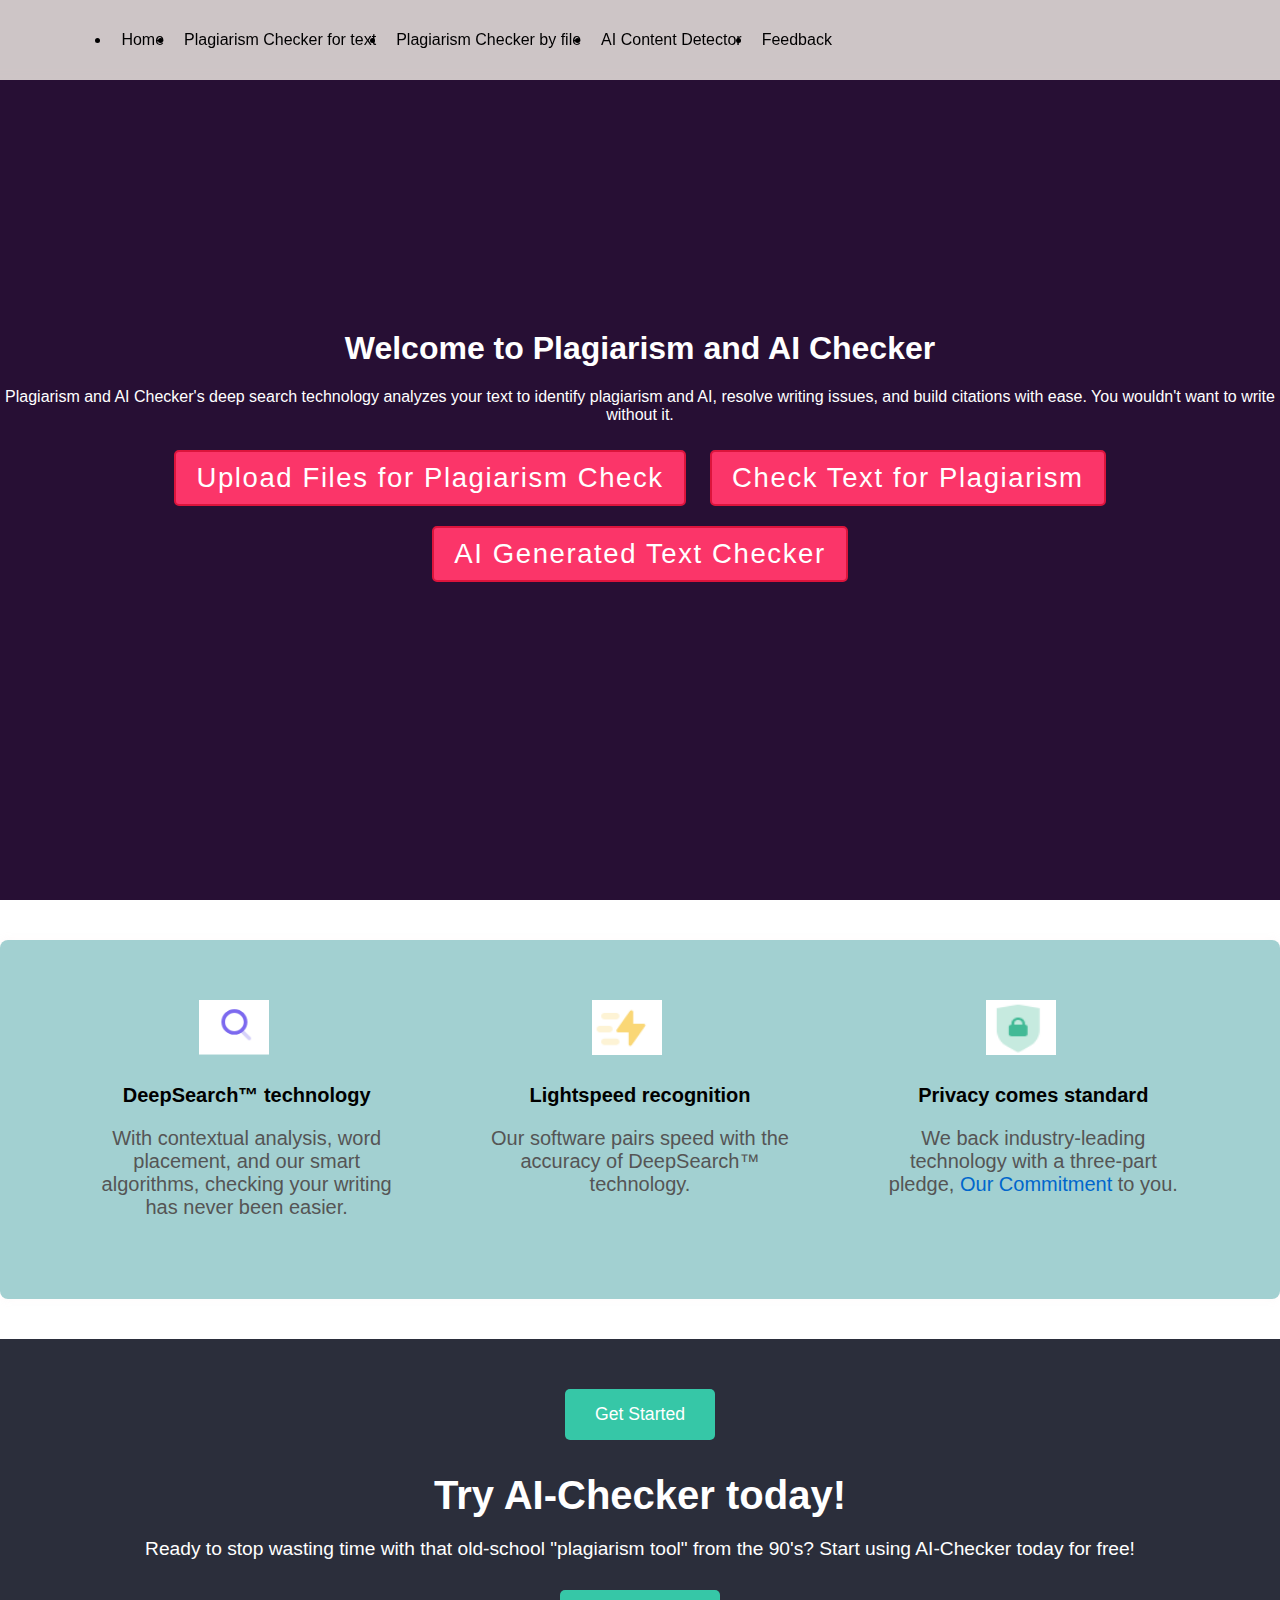
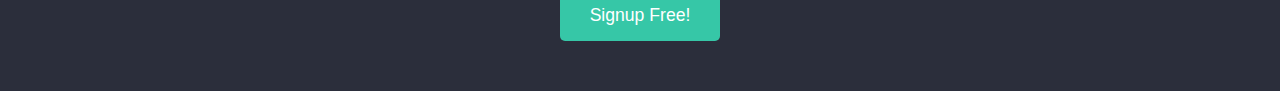
<file: templates/index.html>
<!DOCTYPE html>
<html lang="en">
<head>
    <meta charset="UTF-8">
    <meta name="viewport" content="width=device-width, initial-scale=1.0">
    <title>Plagiarism and AI Checker</title>
    <meta name="description" content="Plagiarism and AI Checker uses advanced technology to analyze your text, identify plagiarism, and resolve writing issues.">
    <style>
        html, body {
            margin: 0;
            padding: 0;
            height: 100%;
            width: 100%;
            font-family: Arial, sans-serif;
        }
        /* Navbar Styles */
        .navbar {
    background: rgba(248, 243, 235, 0.8); /* Adding some transparency */
    backdrop-filter: blur(5px);
    -webkit-backdrop-filter: blur(5px); /* Adding WebKit prefix */
    padding: 12px 12%;
    position: fixed;
    top: 0;
    right: 0;
    width: 100%;
    z-index: 1000; /* Adjust this if needed */
    align-items: center;
    justify-content: space-between;
    display: flex;
    transition: all .50s ease;
}

.navbar-container {
    display: flex;
    justify-content: space-between;
    align-items: center;
}

.navbar-logo {
    color: black;
    font-size: 24px;
    text-decoration: none;
    font-weight: bold;
    display: flex;
    align-items: center;
}

.navbar-logo img{
    width: 25%;
    max-height: 35%;
    opacity: 85%;;
}

.navbar-menu {
    display: flex;
}

.navbar-menu a {
    color: black;
    text-decoration: none;
    font-size: 16px;
    font-weight: 500;
    padding: 5px 0px;
    margin: 0px 30px;
    transition: color 0.3s ease;
    justify-content: center;
}

.navbar-menu a:hover {
    color: crimson;
}

.navbar-menu a.active {
    color: crimson;
}
.main{
    display: flex;
    align-items: center;
}
.main a{
    margin-right: 25px;
    margin-left: 10px;
    color: black;
    font-size: 1.1 rem;
    font-weight: 500;
    transition: all .50s ease;
}
.user{
   display: flex;
   align-items: center;
   }

.user i{
   color: crimson;
   font-size: 28px;
   margin-right: 7px;  
   }

.main a:hover{
   color: crimson;
   }
#menu-icon{
    font-size: 35px;
    color: black;
    cursor: pointer;
    z-index: 10001;
    display: none;
    }

 @media (max-width: 1280px){
  navbar{
    padding: 14px 2%;
    transition: .2s;
  }
  .navbar-menu a{
    padding: 10px 0;
    margin: 0px 10px;
  }
 }   

 @media (max-width: 1090px){
    #menu-icon{
        display: block;
    }
    .navbar-menu{
        position: absolute;
        top: 100%;
        right: -100%;
        width: 270px;
        height: 29vh;
        background: crimson;
        display: flex;
        flex-direction: column;
        justify-content: flex-start;
        border-radius: 10px;
        transition: all .50s ease;
    }
    .navbar-menu a{
        display: block;
        margin: 12px 0;
        padding: 0px 25px;
        transition: all .50s ease;
    }
    .navbar a:hover{
        color: black;
        transform: translateY(5px);
    }
    .navbar a.active{
        color: black;
    }
    .navbar-menu .open{
        right: 2%;
    }
}

/* Login and Sign Up Button Styles */
.btn {
   
    background: crimson;
    color: rgb(162, 208, 209);
    font-size: 1.72rem;
    padding: 5px 10px;
    font-weight: 100;
    letter-spacing:  .1rem;
    margin-right: 2px;
    margin-left: 2px;
    border-radius: 4px;
    border: 2px solid crimson;
    transition: transition all 0.5s ease;
}
.btn:hover{
    color: crimson;
    background: none;
    box-shadow: none;
}

/*HERO SECTION*/


        .hero {
            position: relative;
            width: 100%;
            height: 100vh;
            display: flex;
            align-items: center;
            justify-content: center;
            color: white;
            text-align: center;
            background-color: #270f34;
        }

        .hero .content {
            position: relative;
            z-index: 2;
        }

        .cta-buttons .btn {
            display: inline-block;
            margin: 10px;
            padding: 10px 20px;
            color: white;
            background-color: #FB3569;
            text-decoration: none;
            border-radius: 5px;
            transition: background-color 0.3s;
        }

        .cta-buttons .btn:hover {
            background-color: #ff9d76;
        }

        .background {
            position: absolute;
            top: 0;
            left: 0;
            width: 100%;
            height: 100%;
            overflow: hidden;
            z-index: 1;
        }

        .background div {
            position: absolute;
            width: 18vmin;
            height: 18vmin;
            background-color: #51eaea;
            opacity: 0;
            border-radius: 50%;
            animation: animate 12s linear infinite;
        }

        @keyframes animate {
            0%, 95.01%, 100% {
                transform: translate3d(0, 0, 0) scale(1);
                opacity: 0;
            }
            10% {
                opacity: 1;
            }
            95% {
                transform: translate3d(var(--x), var(--y), 35vmin) scale(1.5);
                opacity: 0;
            }
        }

        .background div:nth-child(1) { --x: -20vw; --y: -30vh; background-color: #51eaea; }
        .background div:nth-child(2) { --x: 25vw; --y: -35vh; background-color: #fffde1; }
        .background div:nth-child(3) { --x: -30vw; --y: 45vh; background-color: #ff9d76; }
        .background div:nth-child(4) { --x: 30vw; --y: 35vh; background-color: #FB3569; }
        .background div:nth-child(5) { --x: -25vw; --y: 15vh; background-color: #51eaea; }
        .background div:nth-child(6) { --x: 15vw; --y: -25vh; background-color: #fffde1; }
        .background div:nth-child(7) { --x: -35vw; --y: -45vh; background-color: #ff9d76; }
        .background div:nth-child(8) { --x: 35vw; --y: -15vh; background-color: #FB3569; }
        .background div:nth-child(9) { --x: -15vw; --y: 25vh; background-color: #51eaea; }
        .background div:nth-child(10) { --x: 20vw; --y: 40vh; background-color: #fffde1; }

        .features {
            display: flex;
            flex-wrap: wrap;
            justify-content: center;
            text-align: center;
            padding: 20px 50px;
            background-color: rgb(162, 208, 209);
            border-radius: 8px;
            box-shadow: 0 0 10px rgba(231, 197, 197, 0.1);
            max-width: 1500px;
            margin: 40px auto;
        }

        .feature-item {
            flex: 1;
            min-width: 250px;
            margin: 20px;
            padding: 20px;
        }

        .feature-item .icon {
            font-size: 40px;
            margin-right: 10px;
        }

        .feature-item img {
            width: 70px;
            height: 55px;
            margin-right: 15px;
        }

        .feature-item h3 {
            font-size: 20px;
            margin-bottom: 10px;
        }

        .feature-item p {
            font-size: 20px;
            color: #555;
        }

        .feature-item a {
            color: #0066cc;
            text-decoration: none;
        }

        .feature-item a:hover {
            text-decoration: underline;
        }

        .cta-section {
            background-color: #2b2e3b;
            color: #ffffff;
            text-align: center;
            padding: 50px 20px;
        }

        .cta-section h2 {
            font-size: 2.5em;
            margin-bottom: 20px;
        }

        .cta-section p {
            font-size: 1.2em;
            margin-bottom: 30px;
        }

        .cta-section a,
        .cta-section button {
            display: inline-block;
            padding: 15px 30px;
            background-color: #36c7a7;
            color: #ffffff;
            text-decoration: none;
            font-size: 1.1em;
            border-radius: 5px;
            transition: background-color 0.3s;
            border: none;
            cursor: pointer;
        }

        .cta-section a:hover,
        .cta-section button:hover {
            background-color: #2aa184;
        }

        @media (max-width: 768px) {
            .cta-section h2 {
                font-size: 2em;
            }
            .cta-section p {
                font-size: 1em;
            }
            .cta-section a,
            .cta-section button {
                padding: 10px 20px;
                font-size: 1em;
            }
        }
    </style>
</head>
<body> 
    <!--NAVBAR STYLING-->
    <nav class="navbar">
        <div class="navbar-container">
            <div class="navbar-logo">
                <img src="/static/images.jpeg" alt="logo">
            </div>
            <ul class="navbar-menu">
                <li><a href="index.html">Home</a></li>
                <li><a href="check.html">Plagiarism Checker for text</a></li>
                <li><a href="upload.html">Plagiarism Checker by file </a></li>
                <li><a href="ai_check">AI Content Detector</a></li>
                <li><a href="#">Feedback</a></li>
            </ul>
        </div>
       

    </nav>


    <main>

        <section class="hero">
            <div class="background">
                <div></div>
                <div></div>
                <div></div>
                <div></div>
                <div></div>
                <div></div>
                <div></div>
                <div></div>
                <div></div>
                <div></div>
            </div>
            <div class="content">
                <h1>Welcome to Plagiarism and AI Checker</h1>
                <p>Plagiarism and AI Checker's deep search technology analyzes your text to identify plagiarism and AI, resolve writing issues, and build citations with ease. You wouldn't want to write without it.</p>
                <div class="cta-buttons">
                    <a href="/upload" class="btn check-plagiarism">Upload Files for Plagiarism Check</a>
                    <a href="/check" class="btn check-ai">Check Text for Plagiarism</a>
                    <a href="/ai-check" class="btn check-ai">AI Generated Text Checker</a>
                </div>
            </div>
        </section>

        <!-- Feature Section -->
        <section class="features">
            <div class="feature-item">
                <div class="icon">
                    <img src="/static/deepsearch-icon.png" alt="DeepSearch Icon">
                </div>
                <h3>DeepSearch™ technology</h3>
                <p>With contextual analysis, word placement, and our smart algorithms, checking your writing has never been easier.</p>
            </div>
            <div class="feature-item">
                <div class="icon">
                    <img src="/static/lightspeed-icon.png" alt="Lightspeed Icon">
                </div>
                <h3>Lightspeed recognition</h3>
                <p>Our software pairs speed with the accuracy of DeepSearch™ technology.</p>
            </div>
            <div class="feature-item">
                <div class="icon">
                    <img src="/static/privacy-icon.png" alt="Privacy Icon">
                </div>
                <h3>Privacy comes standard</h3>
                <p>We back industry-leading technology with a three-part pledge, <a href="#">Our Commitment</a> to you.</p>
            </div>
        </section>

        <!-- Footer Section -->
        <div class="cta-section">
            <button>Get Started</button>
            <h2>Try AI-Checker today!</h2>
            <p>Ready to stop wasting time with that old-school "plagiarism tool" from the 90's? Start using AI-Checker today for free!</p>
            <a href="#">Signup Free!</a>
        </div>
    </main>
</body>
</html>
</file>
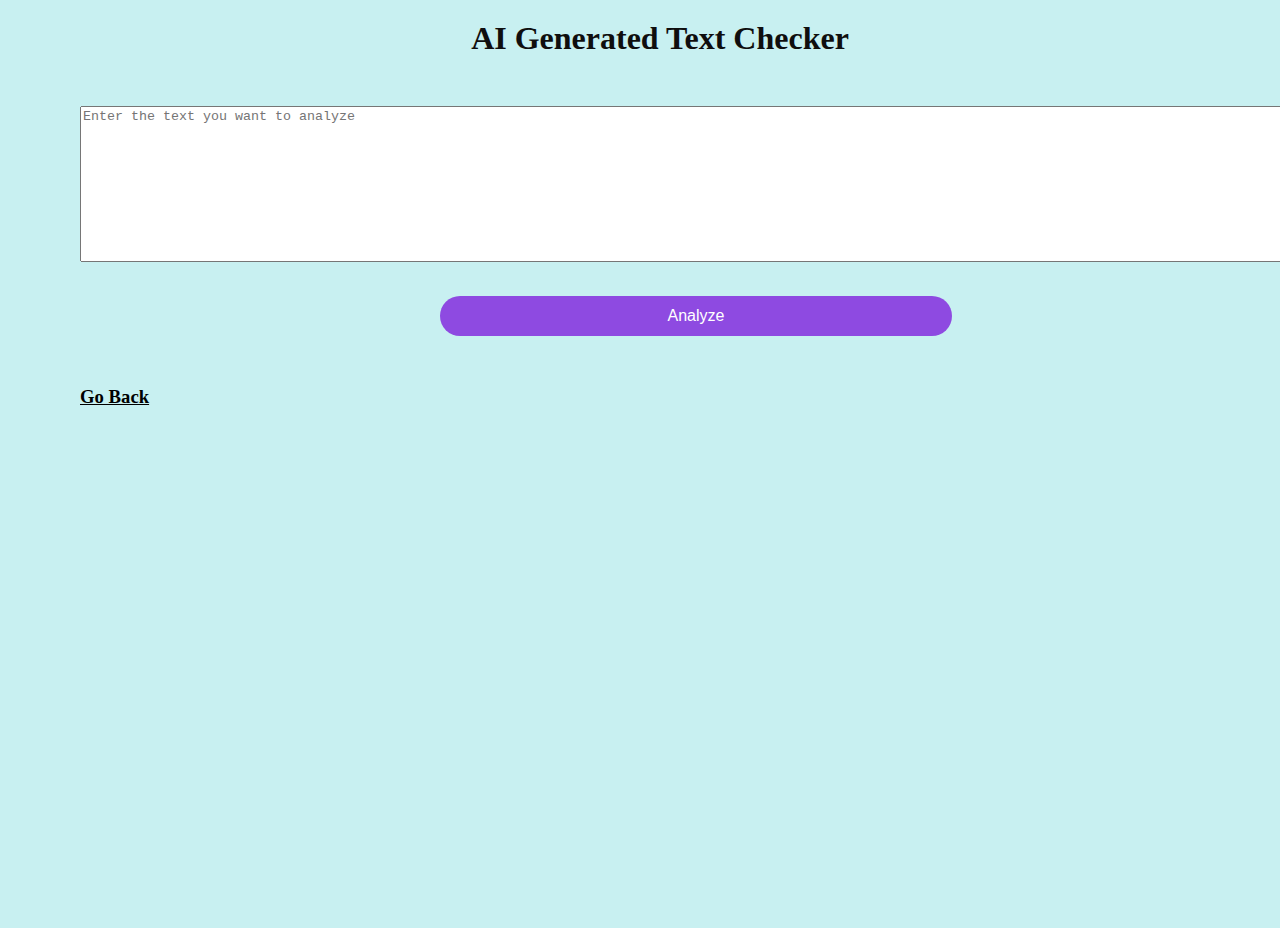
<file: templates/ai_check.html>
<!DOCTYPE html>
<html lang="en">
<head>
    <meta charset="UTF-8">
    <meta name="viewport" content="width=device-width, initial-scale=1.0">
    <title sty>AI Generated Text Checker</title>
    <style>
        body{
            background-image: url('{{ url_for('static', filename='bbpic.jpg') }}');
            background-color: rgb(200, 240, 241);
           background-size: cover;
           display:block;
    justify-content:center;
    align-items:center;
    height: 100vh;
    width:100%;
    margin-left: 80px;
        }
        
    button {
    width:100%;
    height: 40px;
    background:  rgba(128, 36, 221, 0.812);
    border: none;
    outline:none;
    display:block;
    border-radius: 40px;
    cursor:pointer;
    font-size: 1em;
    color:#fff;
    font-weight: 500;
    margin-top: 30px ;
    margin-bottom: 50px;
    width:40%;
    margin-left: 360px;
}
h1{
    text-align: center;
    color:rgb(15, 14, 14);
    margin-top: 20px;
    margin-right: 120px;
    margin-bottom: 49px;
   
}


    </style>
</head>
<body>
    <h1>AI Generated Text Checker</h1>
    <form method="POST">
        <textarea name="text_area" rows="10" cols="150" placeholder="Enter the text you want to analyze"></textarea>
        <br>
        <button type="submit">Analyze</button>
    </form>
    <a href="/" style="color:black"><h3>Go Back</h3></a>
</body>
</html>
</file>
